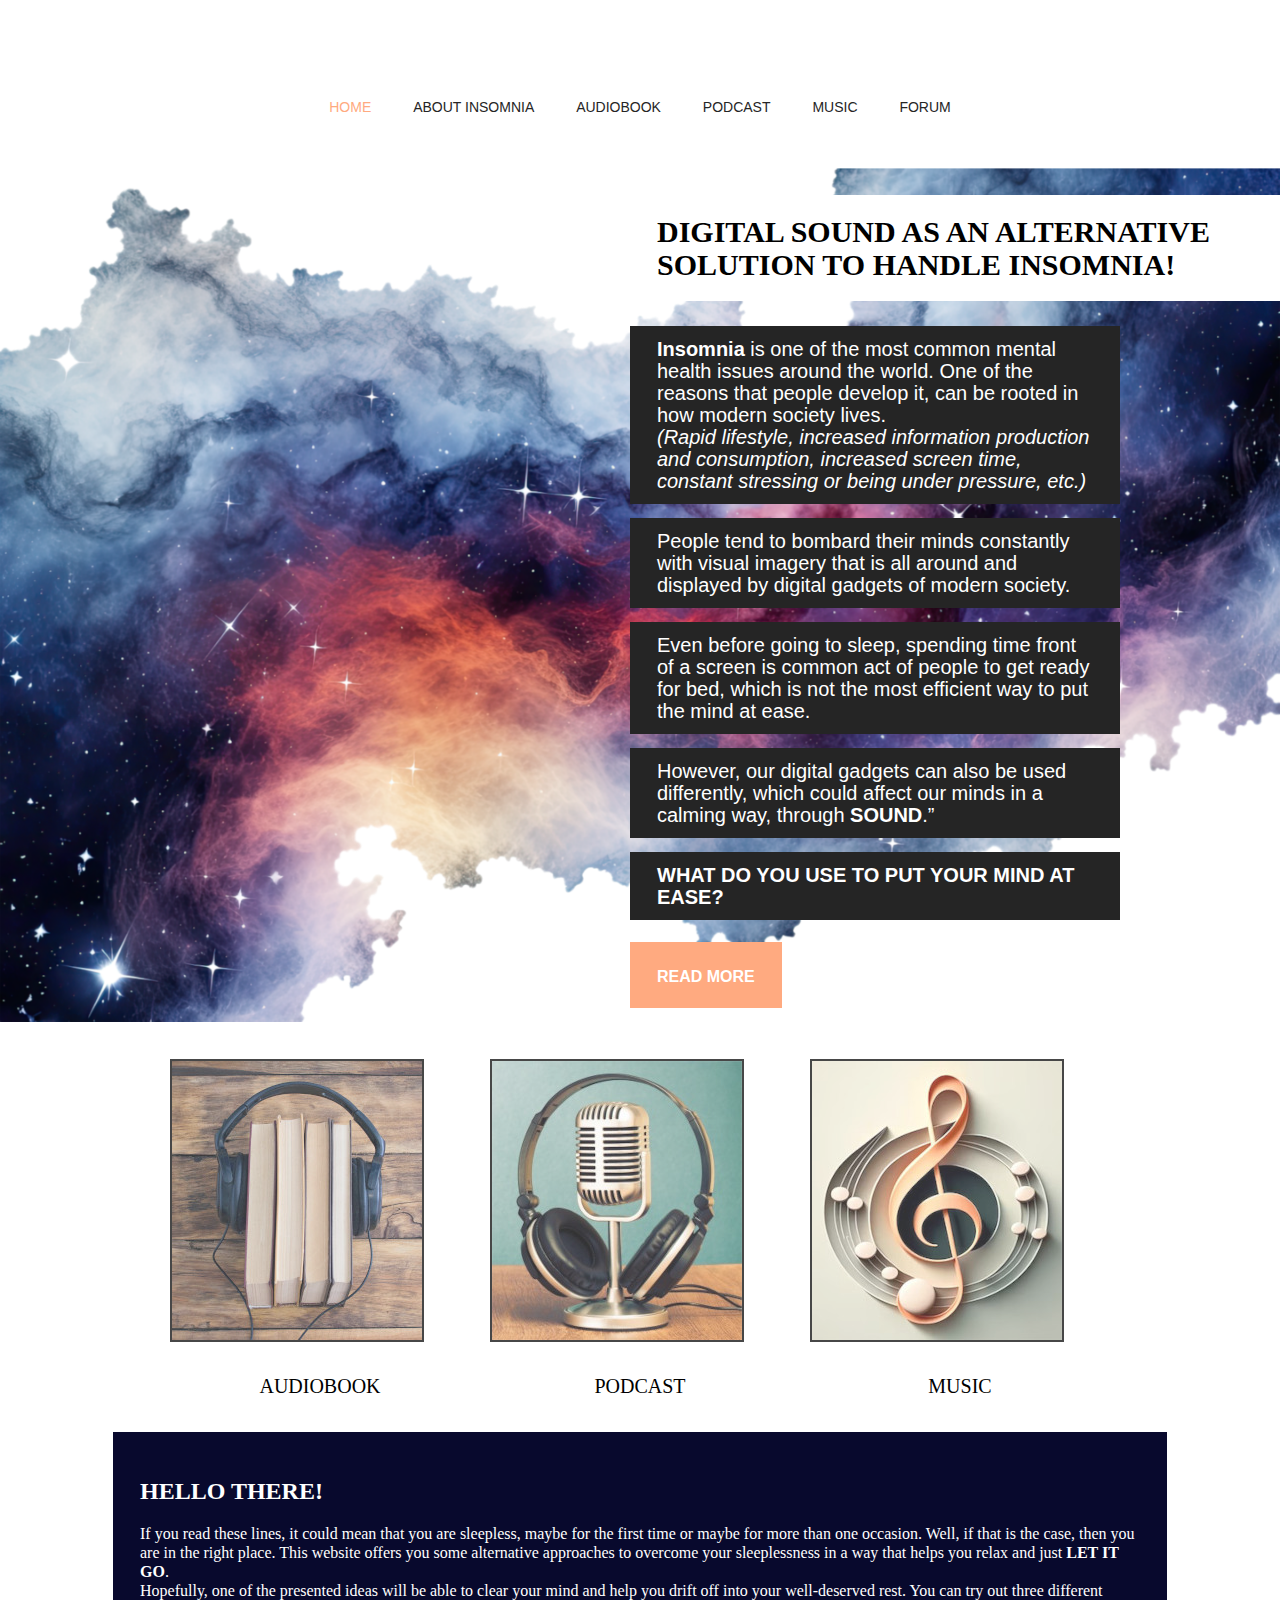
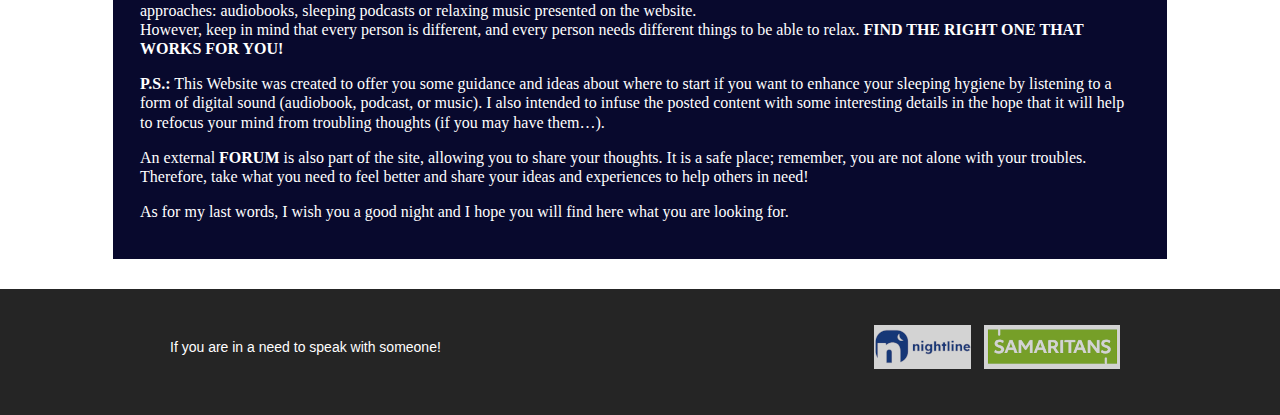
<file: index.html>
<!DOCTYPE html>
<html lang="en">
<head>	
	<meta charset="UTF-8">
	<meta name="viewport" content="width=device-width, initial-scale=1.0">
	<title>The Power of Digital Sound Against Insomnia </title>
	<link rel="icon" type="image/x-icon" href="images/favicon1.png">
	<link rel="stylesheet" type="text/css" href="style1.css">
	<link rel="stylesheet" type="text/css" href="mobile.css" media="screen and (max-width : 568px)">

</head>
<body>
	<div id="header">
		<ul id="navigation">
			<li class="selected">
				<a href="index.html">Home</a>
			</li>
			<li>
				<a href="about.html">About Insomnia</a>
			</li>
			<li>
				<a href="audiobook.html">Audiobook</a>
			</li>
			<li>
				<a href="podcast.html">Podcast</a>
			</li>
			<li>
				<a href="music.html">Music</a>
			</li>
			<li>
				<a href="https://insomnia-madproject.freeforums.net/">Forum</a>
			</li>
		</ul>
	</div>
	<div id="body">
		<div id="featured">
			<img src="images/IMG00_homepage_BG.png" alt="homepage background_starwave">
			<div>
				<h2><b>Digital sound as an alternative <br>solution to handle insomnia!</b></h2>
				<span><b>Insomnia</b> is one of the most common mental health issues around the world. 
				One of the reasons that people develop it, can be rooted in how 
				modern society lives.<br><i>(Rapid lifestyle, increased information production and consumption, 
				increased screen time, constant stressing or being under pressure, etc.)</i> </span>
				<span>People tend to bombard their minds constantly with visual 
				imagery that is all around and displayed by digital gadgets of modern society.</span>
				<span>Even before going to sleep, spending time front of a screen is common act of people to get ready for bed, which is 
				not the most efficient way to put the mind at ease. </span>
				<span>However, our digital gadgets can also be used differently, which could affect 
				our minds in a calming way, through <b>SOUND</b>.”</span>
				<span><b>WHAT DO YOU USE TO PUT YOUR MIND AT EASE?</b></span>
				<a href="about.html" class="more"><b>read more</b></a>
			</div>
		</div>
		<ul>
			<li>
				<a href="audiobook.html">
					<img src="images/IMG01_HPlink_AB.jpg" alt=" Homepage lik to Audiobook page">
					<span>Audiobook</span>
				</a>
			</li>
			<li>
				<a href="podcast.html">
					<img src="images/IMG01_HPlink_POD.jpg" alt=" Homepage link to Podcast page">
					<span>Podcast</span>
				</a>
			</li>
			<li>
				<a href="music.html">
					<img src="images/IMG01_HPlink_MU.jpg" alt=" Homepage link to Music page">
					<span>Music</span>
				</a>
			</li>   
		</ul>
		<div id= "hellothere">
		<h2><b>HELLO THERE!</b></h2>
		<p>If you read these lines, it could mean that you are sleepless, maybe for the first time 
		or maybe for more than one occasion. Well, if that is the case, then you are in the right 
		place. This website offers you some alternative approaches to overcome your sleeplessness 
		in a way that helps you relax and just <b>LET IT GO</b>.<br>Hopefully, one of the presented ideas 
		will be able to clear your mind and help you drift off into your well-deserved rest. 
		You can try out three different approaches: audiobooks, sleeping podcasts or relaxing music 
		presented on the website.<br>However, keep in mind that every person is different, and every 
		person needs different things to be able to relax. <b>FIND THE RIGHT ONE THAT WORKS FOR YOU!</b>
		<p><b>P.S.:</b> This Website was created to offer you some guidance and ideas about where to start if you 
		want to enhance your sleeping hygiene by listening to a form of digital sound (audiobook, podcast, or music).
		I also intended to infuse the posted content with some interesting details in the hope that it will help to 
		refocus your mind from troubling thoughts (if you may have them…).</p>
		<p>An external <b>FORUM</b> is also part of the site, allowing you to share your thoughts. It is a safe place;
		remember, you are not alone with your troubles. Therefore, take what you need to feel better and share your 
		ideas and experiences to help others in need!</p>
		
		<p>As for my last words, I wish you a good night and I hope you will find here what you 
		are looking for.</p>
		</div>
	</div>
	<div id="footer">
		<div>
			<p>If you are in a need to speak with someone!</p>
			<ul>
				<li>
					<a href="https://nightline.ac.uk/listening-services/" id="nightline">
					<img src="images/IMG04_Footerlink_NL.png" alt="Footer link Nightline">
					</a>
				</li>
				<li>
					<a href="https://www.samaritans.org/?nation=scotland" id="samaritans">
					<img src="images/IMG04_Footerlink_SAM.png" alt="Footer link Samaritans"></a>
				</li>
			</ul>
		</div>
	</div>
	<script type="text/javascript" src="mobile.js"></script>
</body>
</html>
</file>
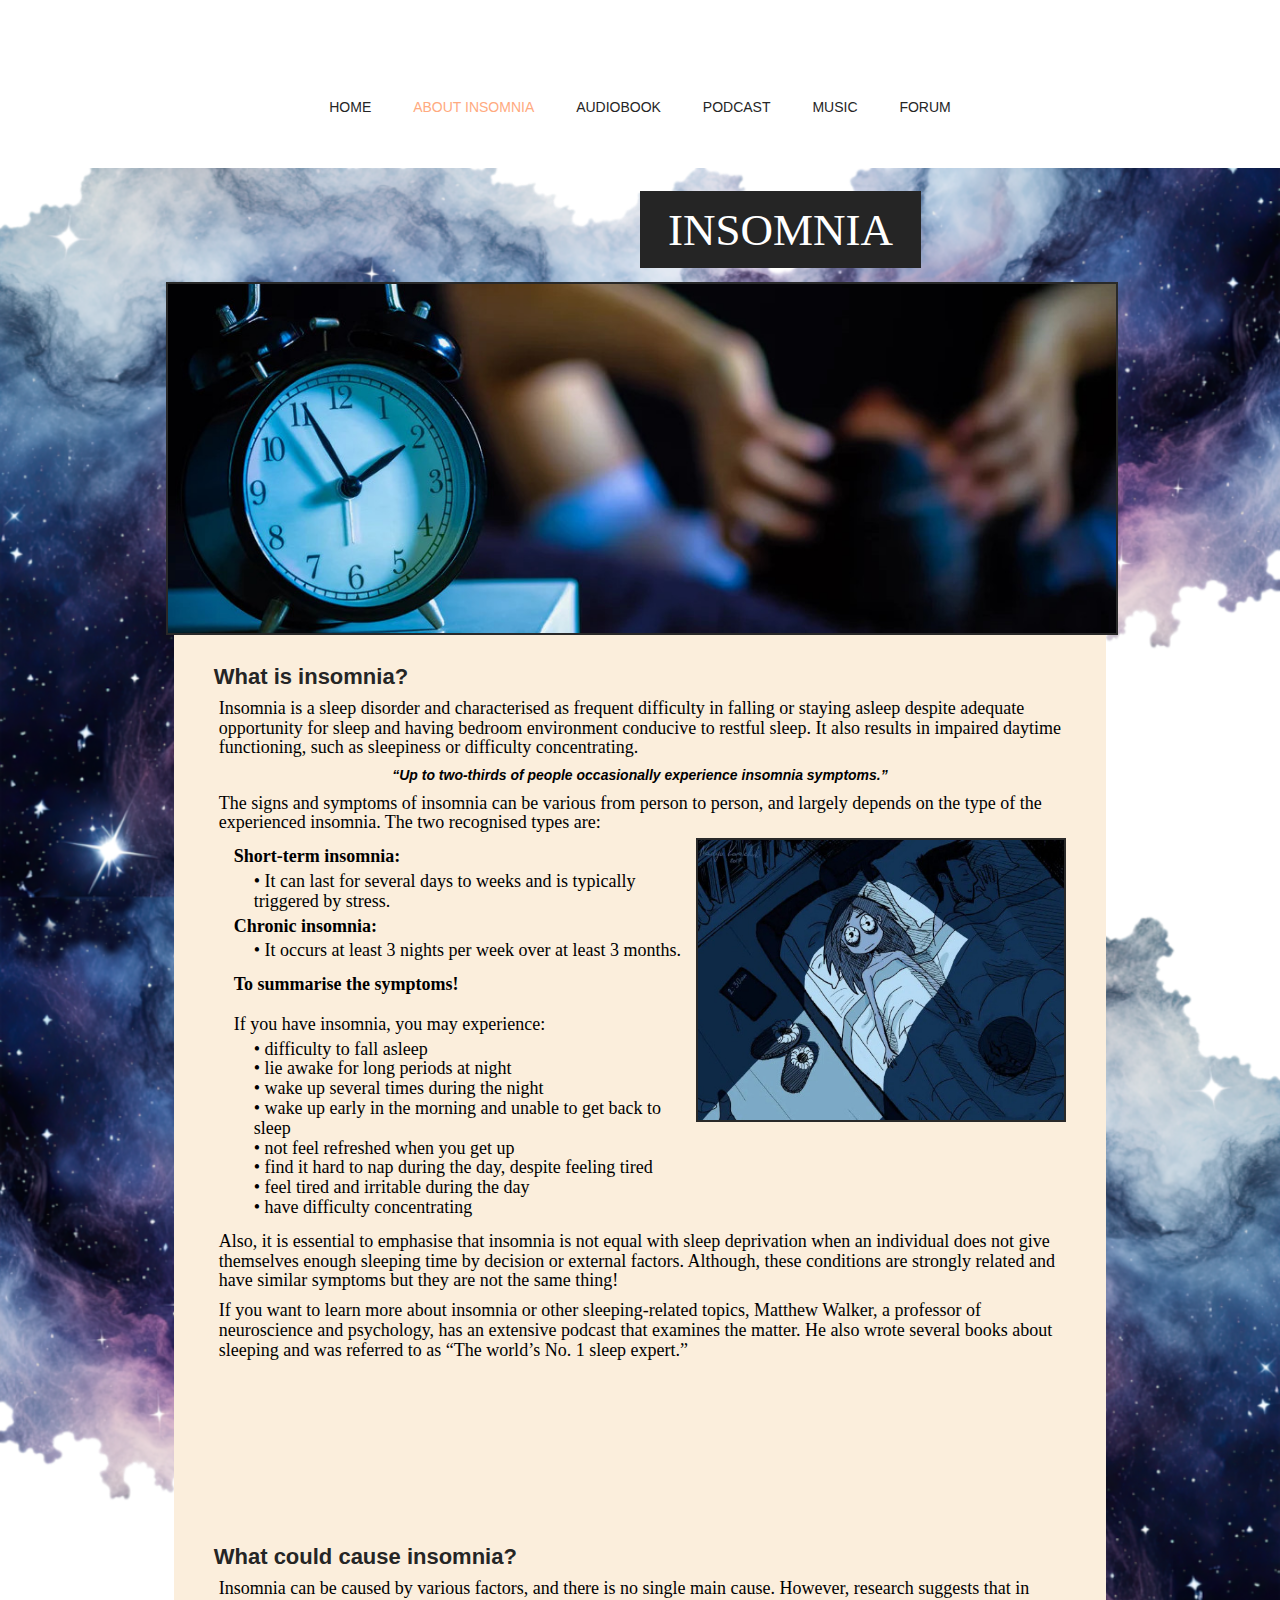
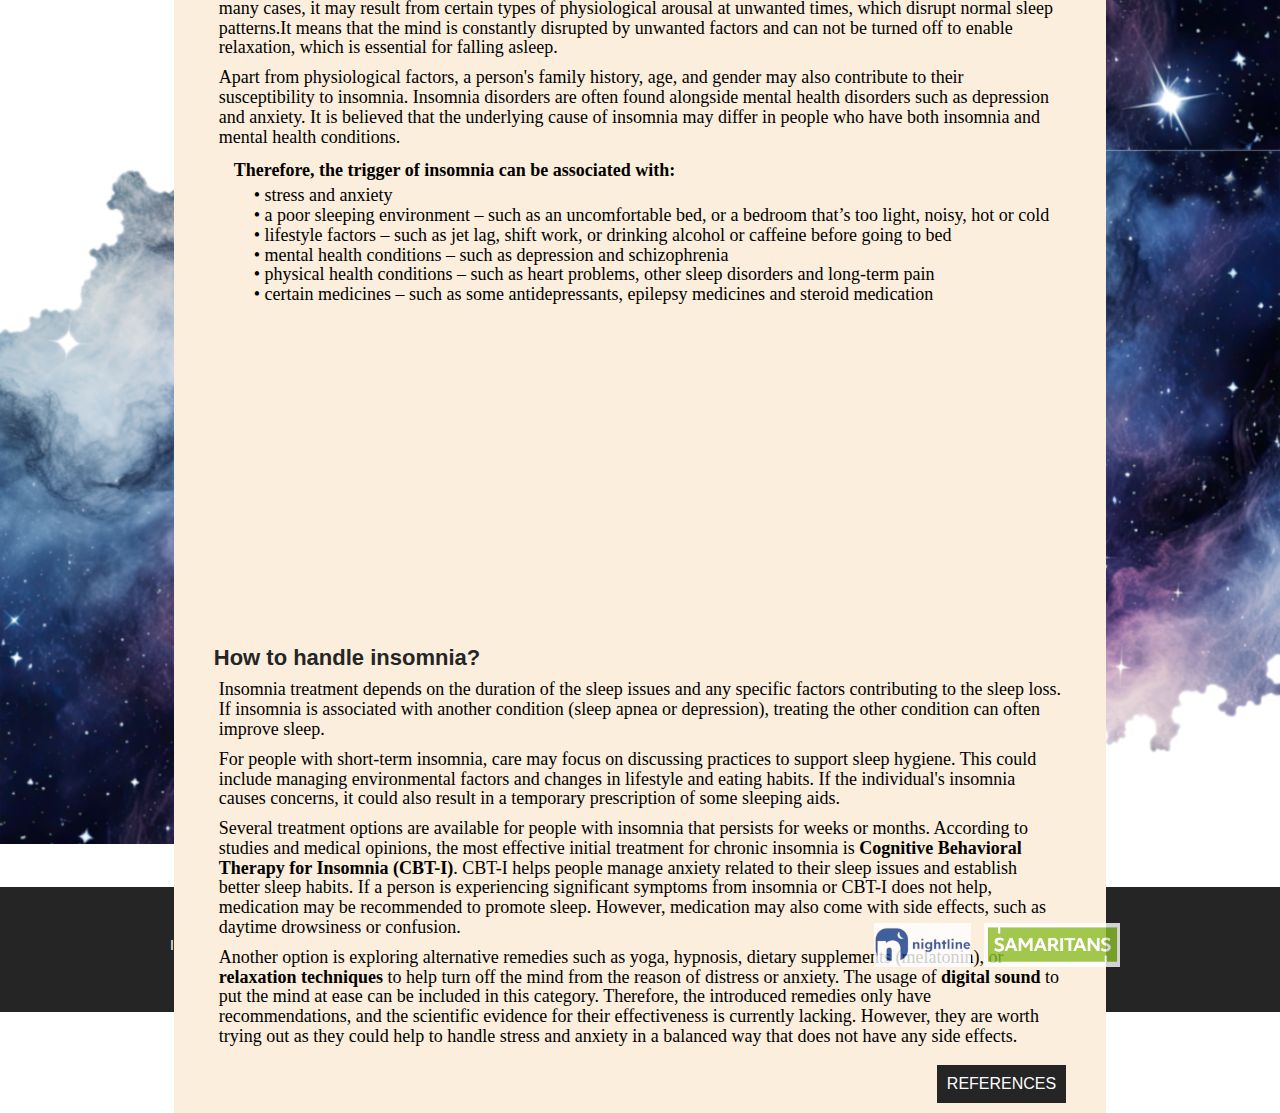
<file: about.html>
<!DOCTYPE html>
<html lang="en">
<head>
	<meta charset="UTF-8">
	<meta name="viewport" content="width=device-width, initial-scale=1.0">
	<title>About Insomnia</title>
	<link rel="icon" type="image/x-icon" href="images/favicon1.png">
	<link rel="stylesheet" type="text/css" href="style1.css">
	<link rel="stylesheet" type="text/css" href="mobile.css" media="screen and (max-width : 568px)">

</head>
<body>
	<div id="header">
		<ul id="navigation">
			<li>
				<a href="index.html">Home</a>
			</li>
			<li class="selected">
				<a href="about.html">About Insomnia</a>
			</li>
			<li>
				<a href="audiobook.html">Audiobook</a>
			</li>
			<li>
				<a href="podcast.html">Podcast</a>
			</li>
			<li>
				<a href="music.html">Music</a>
			</li>
			<li>
				<a href="https://insomnia-madproject.freeforums.net/">Forum</a>
			</li>
		</ul>
	</div>
	<div id="body">
	<div id="featured1">
	<img src="images/IMG00_inpages_BG.png" alt=" Inpages background starwave">
		<h1><span>INSOMNIA</span></h1>
		<div>
			<img src="images/IMG02_INPbanner_AbI.jpg" alt=" Insomnia banner clock">
			<div class="article">
				<h3>What is insomnia?</h3>
				<p>
				Insomnia is a sleep disorder and characterised as frequent difficulty in falling or staying asleep despite adequate opportunity for 
				sleep and having bedroom environment conducive to restful sleep. It also results in impaired daytime functioning, such as sleepiness 
				or difficulty concentrating.
				</p>
				<p><center><i><b>“Up to two-thirds of people occasionally experience insomnia symptoms.”</b></i></center></p>
				<p>The signs and symptoms of insomnia can be various from person to person, and largely depends on the type of the experienced 
				insomnia. The two recognised types are:</p>
				<img src="images/IMG03_INPpicture_AbI.jpg" alt="Insomnia design picture, can not sleep">
				<dl>
				<dt><b>Short-term insomnia:</b>
				<dd>•	It can last for several days to weeks and is typically triggered by stress.
				</dt>
				<dt><b>Chronic insomnia:</b>
				<dd>•	It occurs at least 3 nights per week over at least 3 months.
				</dt>
				</dl>
				<dl>
				<dt><b>To summarise the symptoms!</b>
				<br><br>If you have insomnia, you may experience:
				<dd>•	difficulty to fall asleep
				<dd>•	lie awake for long periods at night
				<dd>•	wake up several times during the night
				<dd>•	wake up early in the morning and unable to get back to sleep
				<dd>•	not feel refreshed when you get up
				<dd>•	find it hard to nap during the day, despite feeling tired
				<dd>•	feel tired and irritable during the day
				<dd>•	have difficulty concentrating
				</dt>
				</dl>
				<p>Also, it is essential to emphasise that insomnia is not equal with sleep deprivation when an individual does not give themselves 
				enough sleeping time by decision or external factors. Although, these conditions are strongly related and have similar symptoms but 
				they are not the same thing!
				</p>
				<p>If you want to learn more about insomnia or other sleeping-related topics, Matthew Walker, 
				a professor of neuroscience and psychology, has an extensive podcast that examines the matter. 
				He also wrote several books about sleeping and was referred to as “The world’s No. 1 sleep expert.”</p>
				<iframe style="border-radius:12px" src="https://open.spotify.com/embed/episode/2zVmq8gtwiLhVG2o70bECA?utm_source=generator" width="100%" height="152" frameBorder="0" allowfullscreen="" allow="autoplay; clipboard-write; encrypted-media; fullscreen; picture-in-picture" loading="lazy"></iframe>
				<h3><br>What could cause insomnia?</h3>
				<p>
				Insomnia can be caused by various factors, and there is no single main cause. 
				However, research suggests that in many cases, it may result from certain types 
				of physiological arousal at unwanted times, which disrupt normal sleep patterns.It means that the 
				mind is constantly disrupted by unwanted factors and can not be turned off to enable relaxation, 
				which is essential for falling asleep.
				</p>
				<p>
				Apart from physiological factors, a person's family history, age, and gender may also contribute to 
				their susceptibility to insomnia. Insomnia disorders are often found alongside mental health 
				disorders such as depression and anxiety. It is believed that the underlying cause of insomnia may 
				differ in people who have both insomnia and mental health conditions.
				</p>
				<dl>
				<dt><b>Therefore, the trigger of insomnia can be associated with:</b>
				<dd>•	stress and anxiety
				<dd>•	a poor sleeping environment – such as an uncomfortable bed, or a bedroom that’s too light, noisy, hot or cold
				<dd>•	lifestyle factors – such as jet lag, shift work, or drinking alcohol or caffeine before going to bed
				<dd>•	mental health conditions – such as depression and schizophrenia
				<dd>•	physical health conditions – such as heart problems, other sleep disorders and long-term pain
				<dd>•	certain medicines – such as some antidepressants, epilepsy medicines and steroid medication
				</dt>
				</dl>
				<center><iframe width="580" height="300" src="https://www.youtube.com/embed/j5Sl8LyI7k8?list=PLJicmE8fK0Ej8oAKXtNTX96-c1iW_hvDU" title="What causes insomnia? - Dan Kwartler" frameborder="0" allow="accelerometer; autoplay; clipboard-write; encrypted-media; gyroscope; picture-in-picture; web-share" referrerpolicy="strict-origin-when-cross-origin" allowfullscreen></iframe></center>
				<h3><br>How to handle insomnia?</h3>
				<p>Insomnia treatment depends on the duration of the sleep issues and any specific factors 
				contributing to the sleep loss. If insomnia is associated with another condition (sleep apnea or 
				depression), treating the other condition can often improve sleep.</p>
				<p>For people with short-term insomnia, care may focus on discussing practices to support sleep 
				hygiene. This could include managing environmental factors and changes in lifestyle and eating 
				habits. If the individual's insomnia causes concerns, it could also result in a temporary 
				prescription of some sleeping aids.</p>
				<p>Several treatment options are available for people with insomnia that persists for weeks or months.
				According to studies and medical opinions, the most effective initial treatment for chronic insomnia 
				is <b>Cognitive Behavioral Therapy for Insomnia (CBT-I)</b>. CBT-I helps people manage anxiety related to 
				their sleep issues and establish better sleep habits. If a person is experiencing significant 
				symptoms from insomnia or CBT-I does not help, medication may be recommended to promote sleep. 
				However, medication may also come with side effects, such as daytime drowsiness or confusion.</p>
				<p>Another option is exploring alternative remedies such as yoga, hypnosis, dietary supplements 
				(melatonin), or <b>relaxation techniques</b> to help turn off the mind from the reason of distress or 
				anxiety. The usage of <b>digital sound</b> to put the mind at ease can be included in this category. 
				Therefore, the introduced remedies only have recommendations, and the scientific evidence for 
				their effectiveness is currently lacking. However, they are worth trying out as they could help 
				to handle stress and anxiety in a balanced way that does not have any side effects.</p>
		
				<h4><a href="references.html">References</a></h4>
				
			</div>
		</div>
	</div>
	</div>
	<div id="footer">
		<div>
			<p>If you are in a need to speak with someone!</p>
			<ul>
				<li>
					<a href="https://nightline.ac.uk/listening-services/" id="nightline">
					<img src="images/IMG04_Footerlink_NL.png" alt="Footer link Nightline">
					</a>
				</li>
				<li>
					<a href="https://www.samaritans.org/?nation=scotland" id="samaritans">
					<img src="images/IMG04_Footerlink_SAM.png" alt="Footer link Samaritans">
					</a>
				</li>
			</ul>
		</div>
	</div>
	<script type="text/javascript" src="mobile.js"></script>
</body>
</html>
</file>
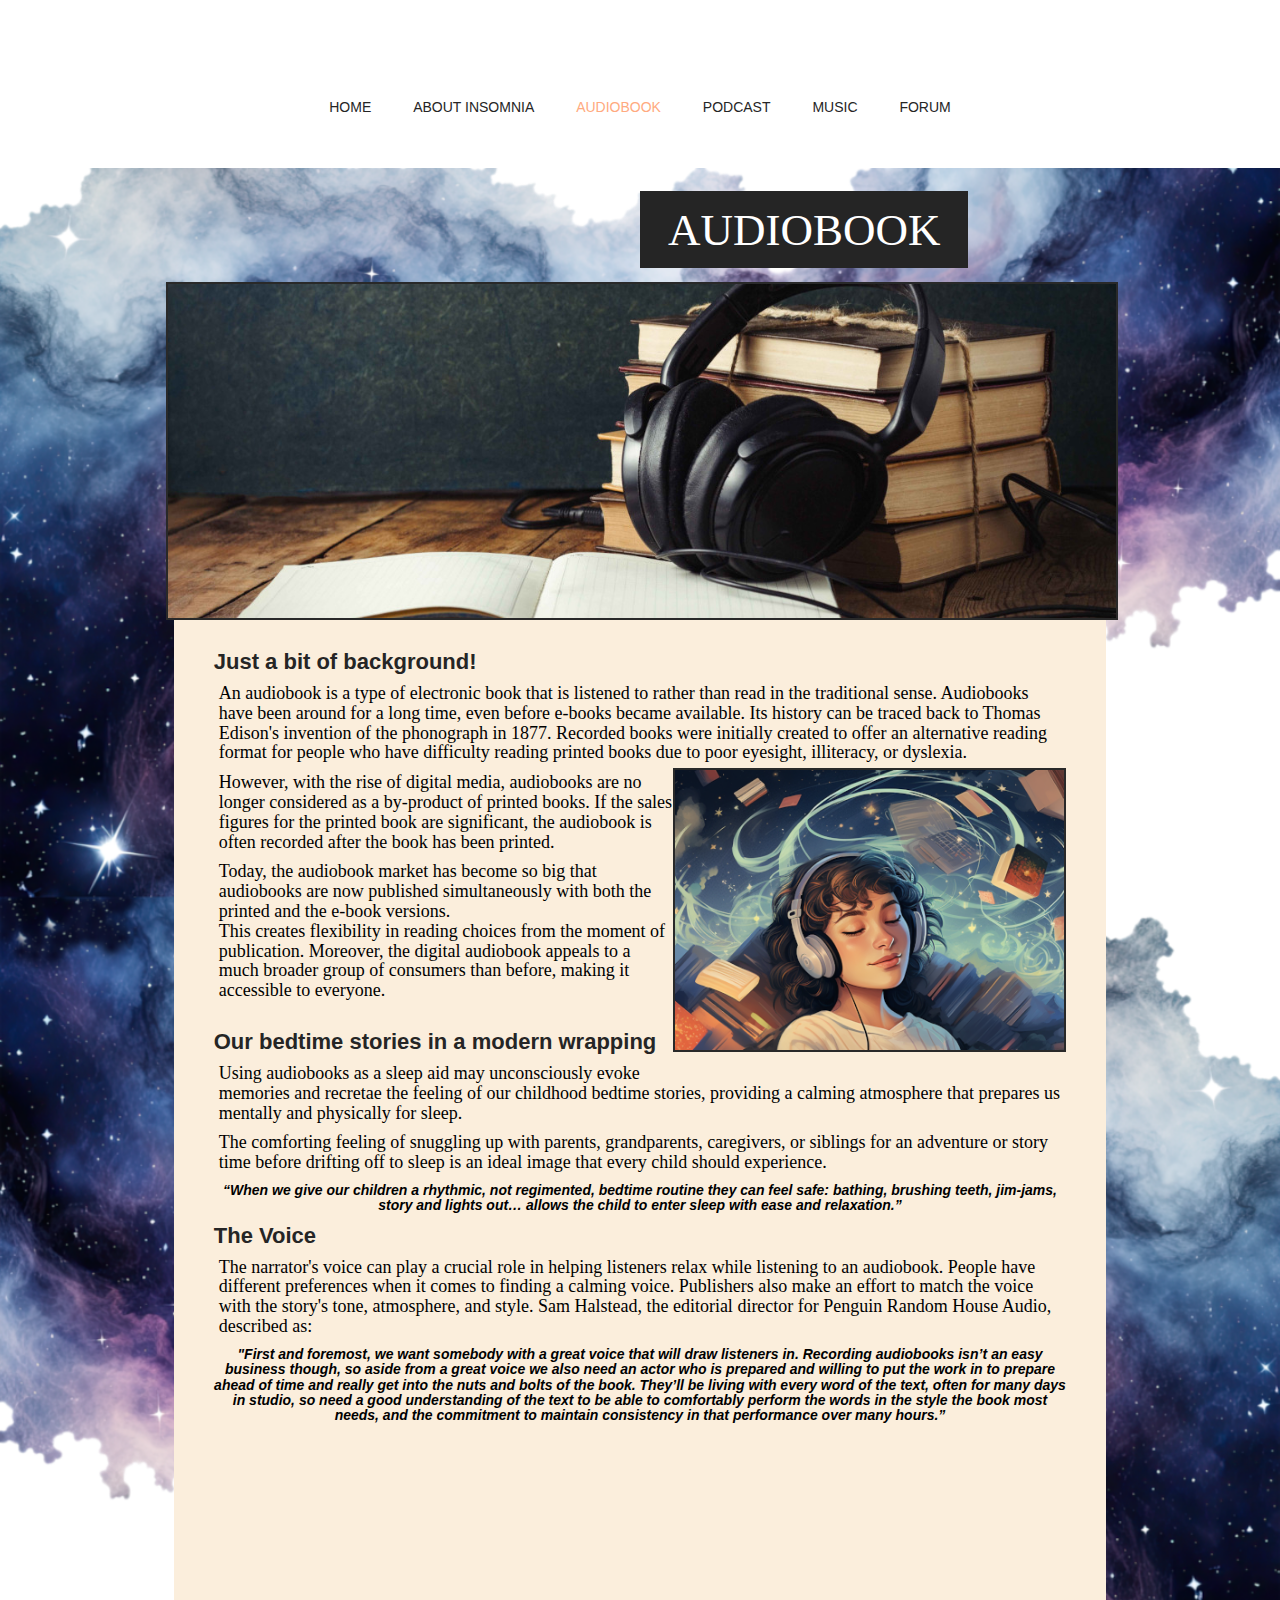
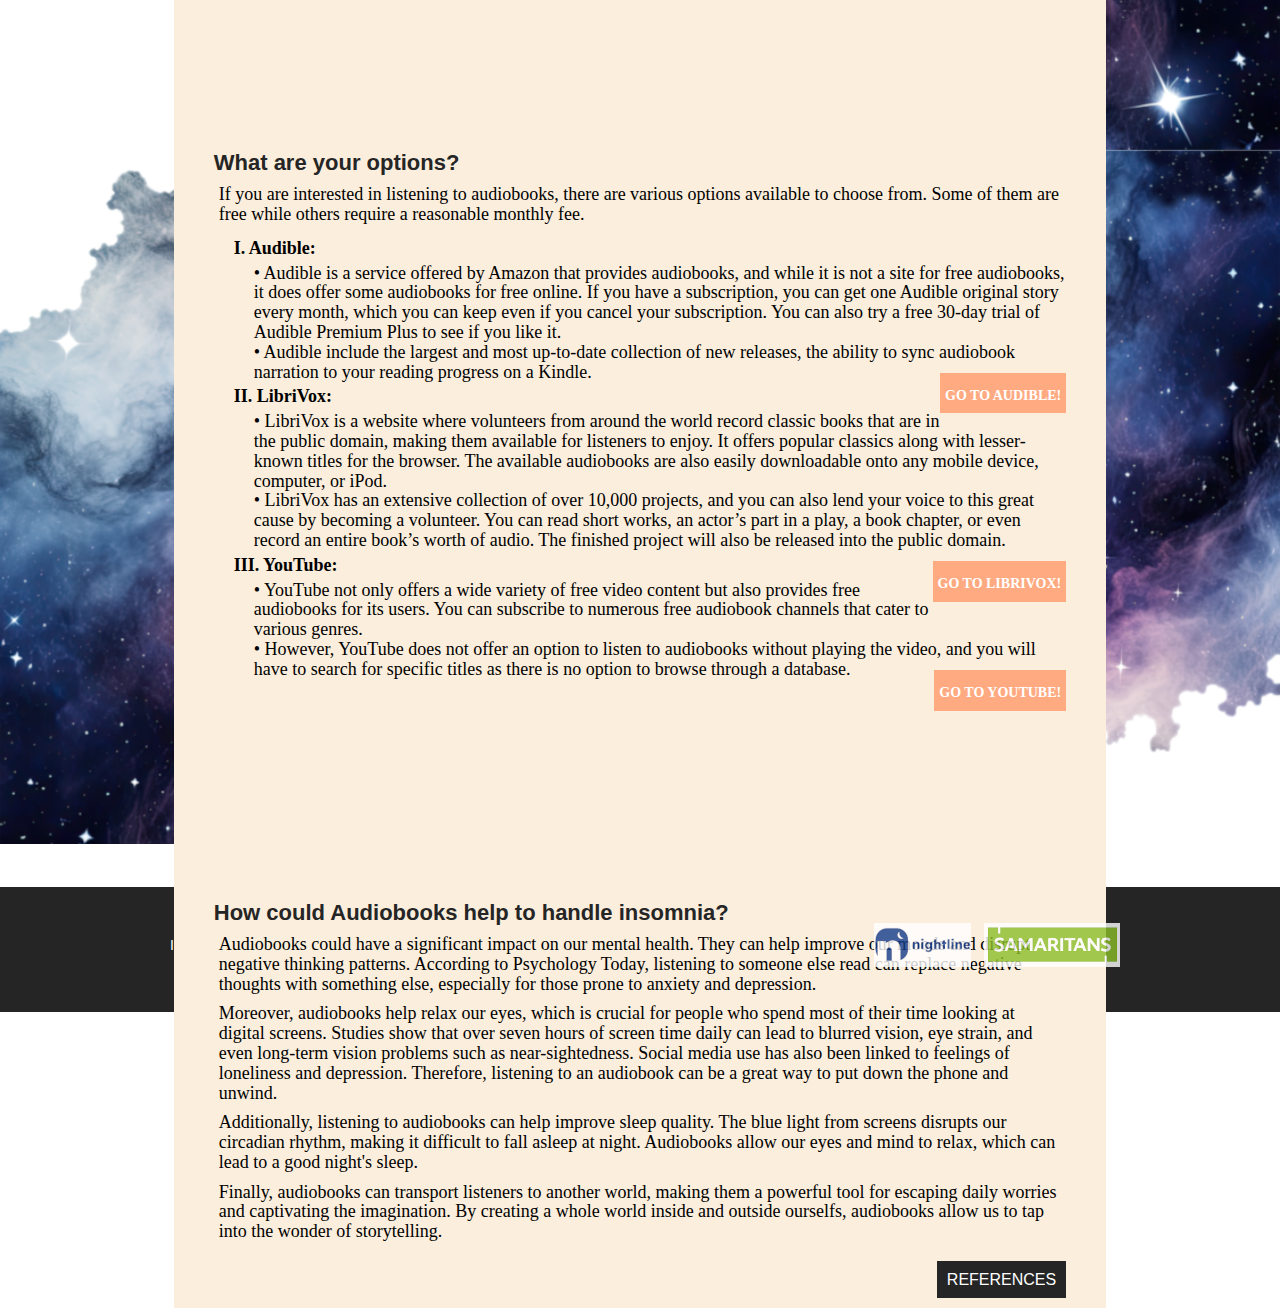
<file: audiobook.html>
<!DOCTYPE html>
<html lang="en">
<head>
	<meta charset="UTF-8">
	<meta name="viewport" content="width=device-width, initial-scale=1.0">
	<title>Audiobook</title>
	<link rel="icon" type="image/x-icon" href="images/favicon1.png">
	<link rel="stylesheet" type="text/css" href="style1.css">
	<link rel="stylesheet" type="text/css" href="mobile.css" media="screen and (max-width : 568px)">
</head>
<body>
	<div id="header">
		<ul id="navigation">
			<li>
				<a href="index.html">Home</a>
			</li>
			<li>
				<a href="about.html">About Insomnia</a>
			</li>
			<li class="selected">
				<a href="audiobook.html">Audiobook</a>
			</li>
			<li>
				<a href="podcast.html">Podcast</a>
			</li>
			<li>
				<a href="music.html">Music</a>
			</li>
			<li>
				<a href="https://insomnia-madproject.freeforums.net/">Forum</a>
			</li>
		</ul>
	</div>
	<div id="body">
	<div id="featured1">
	<img src="images/IMG00_inpages_BG.png" alt="Inpages background starwave">
		<h1><span>AUDIOBOOK</span></h1>
		<div>
			<img src="images/IMG02_INPbanner_AB.jpg" alt="Audiobook banner headphone with books">
			<div class="article">
				<h3>Just a bit of background!</h3>
				<p>An audiobook is a type of electronic book that is listened to rather than read in the traditional
				sense. Audiobooks have been around for a long time, even before e-books became available. 
				Its history can be traced back to Thomas Edison's invention of the phonograph in 1877. 
				Recorded books were initially created to offer an alternative reading format for people who have 
				difficulty reading printed books due to poor eyesight, illiteracy, or dyslexia.</p>
				<img src="images/IMG03_INPpicture_AB.png" alt="Insomnia design picture drifting off">
				<p>However, with the rise of digital media, audiobooks are no longer considered as a by-product of 
				printed books. If the sales figures for the printed book are significant, the audiobook is often 
				recorded after the book has been printed.</p>
				
				<p>Today, the audiobook market has become so big that audiobooks are now published simultaneously 
				with both the printed and the e-book versions.<br> This creates flexibility in reading choices 
				from the moment of publication. Moreover, the digital audiobook appeals to a much broader group 
				of consumers than before, making it accessible to everyone.</p>
				
				<h3><br>Our bedtime stories in a modern wrapping</h3>
				<p>Using audiobooks as a sleep aid may unconsciously evoke memories and recretae the feeling of our 
				childhood bedtime stories, providing a calming atmosphere that prepares us mentally and physically 
				for sleep. </p>
				<p>The comforting feeling of snuggling up with parents, grandparents, caregivers, or siblings for an 
				adventure or story time before drifting off to sleep is an ideal image that every child should 
				experience.</p>
				<p><center><b><i>“When we give our children a rhythmic, not regimented, bedtime routine they can feel safe:
				bathing, brushing teeth, jim-jams, story and lights out… allows the child to enter sleep 
				with ease and relaxation.”</i></b></center></p>
				<h3>The Voice</h3>
				<p>The narrator's voice can play a crucial role in helping listeners relax while listening to an 
				audiobook. People have different preferences when it comes to finding a calming voice. 
				Publishers also make an effort to match the voice with the story's tone, atmosphere, and style. 
				Sam Halstead, the editorial director for Penguin Random House Audio, described as:</p>
				<p><center><b><i>"First and foremost, we want somebody with a great voice that will draw listeners in. 
				Recording audiobooks isn’t an easy business though, so aside from a great voice we also need an 
				actor who is prepared and willing to put the work in to prepare ahead of time and really get into 
				the nuts and bolts of the book. They’ll be living with every word of the text, often for many days 
				in studio, so need a good understanding of the text to be able to comfortably perform the words in 
				the style the book most needs, and the commitment to maintain consistency in that performance over
				many hours.”</i></b></center></p>
				<center><iframe width="560" height="290" src="https://www.youtube.com/embed/KcrAkPNB8jc" title="How audiobooks are recorded" frameborder="0" allow="accelerometer; autoplay; clipboard-write; encrypted-media; gyroscope; picture-in-picture; web-share" referrerpolicy="strict-origin-when-cross-origin" allowfullscreen></iframe></center>
				<h3><br>What are your options?</h3>
				<p>If you are interested in listening to audiobooks, there are various options available to choose 
				from. Some of them are free while others require a reasonable monthly fee.</p>
				<dl>
				<dt><b>I. Audible:</b>
				<dd>•	Audible is a service offered by Amazon that provides audiobooks, and while it is not a site for 
				free audiobooks, it does offer some audiobooks for free online. If you have a subscription, you can 
				get one Audible original story every month, which you can keep even if you cancel your subscription.
				You can also try a free 30-day trial of Audible Premium Plus to see if you like it. 
				<dd>•	Audible include the largest and most up-to-date collection of new releases, the ability to sync 
				audiobook narration to your reading progress on a Kindle.
				<a href="https://www.audible.co.uk/"><br><b>Go to Audible!</b></a>
				<dt><b>II. LibriVox:</b>
				<dd>•	LibriVox is a website where volunteers from around the world record classic books that are in the
				public domain, making them available for listeners to enjoy. It offers popular classics along with 
				lesser-known titles for the browser. The available audiobooks are also easily downloadable onto any 
				mobile device, computer, or iPod.
				<dd>•	LibriVox has an extensive collection of over 10,000 projects, and you can also lend your voice 
				to this great cause by becoming a volunteer. You can read short works, an actor’s part in a play, 
				a book chapter, or even record an entire book’s worth of audio. The finished project will also be 
				released into the public domain.
				<a href="https://librivox.org/"><br><b>Go to LibriVox!</b></a>
				<dt><b>III. YouTube:</b>
				<dd>•	YouTube not only offers a wide variety of free video content but also provides free 
				audiobooks for its users. You can subscribe to numerous free audiobook channels that cater to 
				various genres.
				<dd>•	However, YouTube does not offer an option to listen to audiobooks without playing the video, 
				and you will have to search for specific titles as there is no option to browse through a database.
			
				<a href="https://www.youtube.com/results?search_query=audiobooks"><float-left><br><b>Go to YouTube!</b></float-left></a>
				</dt>
				</dl>
				<center><iframe width="350" height="180" src="https://www.youtube.com/embed/4vbfE_uwpCE" title="Sherlock Holmes AudioBook Read By Benedict Cumberbatch. Free Audiobook" frameborder="0" allow="accelerometer; autoplay; clipboard-write; encrypted-media; gyroscope; picture-in-picture; web-share" referrerpolicy="strict-origin-when-cross-origin" allowfullscreen></iframe></center>
		
				
				<h3><br>How could Audiobooks help to handle insomnia?</h3>
				<p>Audiobooks could have a significant impact on our mental health. They can help improve our moods 
				and disrupt negative thinking patterns. According to Psychology Today, listening to someone else 
				read can replace negative thoughts with something else, especially for those prone to anxiety and 
				depression. </p>
				<p>Moreover, audiobooks help relax our eyes, which is crucial for people who spend most of their time
				looking at digital screens. Studies show that over seven hours of screen time daily can lead to 
				blurred vision, eye strain, and even long-term vision problems such as near-sightedness. 
				Social media use has also been linked to feelings of loneliness and depression. 
				Therefore, listening to an audiobook can be a great way to put down the phone and unwind.</p>
				<p>Additionally, listening to audiobooks can help improve sleep quality. The blue light from screens 
				disrupts our circadian rhythm, making it difficult to fall asleep at night. Audiobooks allow our 
				eyes and mind to relax, which can lead to a good night's sleep.</p>
				<p>Finally, audiobooks can transport listeners to another world, making them a powerful tool for 
				escaping daily worries and captivating the imagination. By creating a whole world inside and 
				outside ourselfs, audiobooks allow us to tap into the wonder of storytelling.</p>
				<h4><a href="references.html">References</a></h4>
			</div>
		</div>
	</div>
	</div>
	<div id="footer">
		<div>
			<p>If you are in a need to speak with someone!</p>
			<ul>
				<li>
					<a href="https://nightline.ac.uk/listening-services/" id="nightline">
					<img src="images/IMG04_Footerlink_NL.png" alt="Footer link Nightline">
					</a>
				</li>
				<li>
					<a href="https://www.samaritans.org/?nation=scotland" id="samaritans">
					<img src="images/IMG04_Footerlink_SAM.png" alt="Footer link Samaritans">
					</a>
				</li>
			</ul>
		</div>
	</div>
	<script type="text/javascript" src="mobile.js"></script>
</body>
</html>
</file>
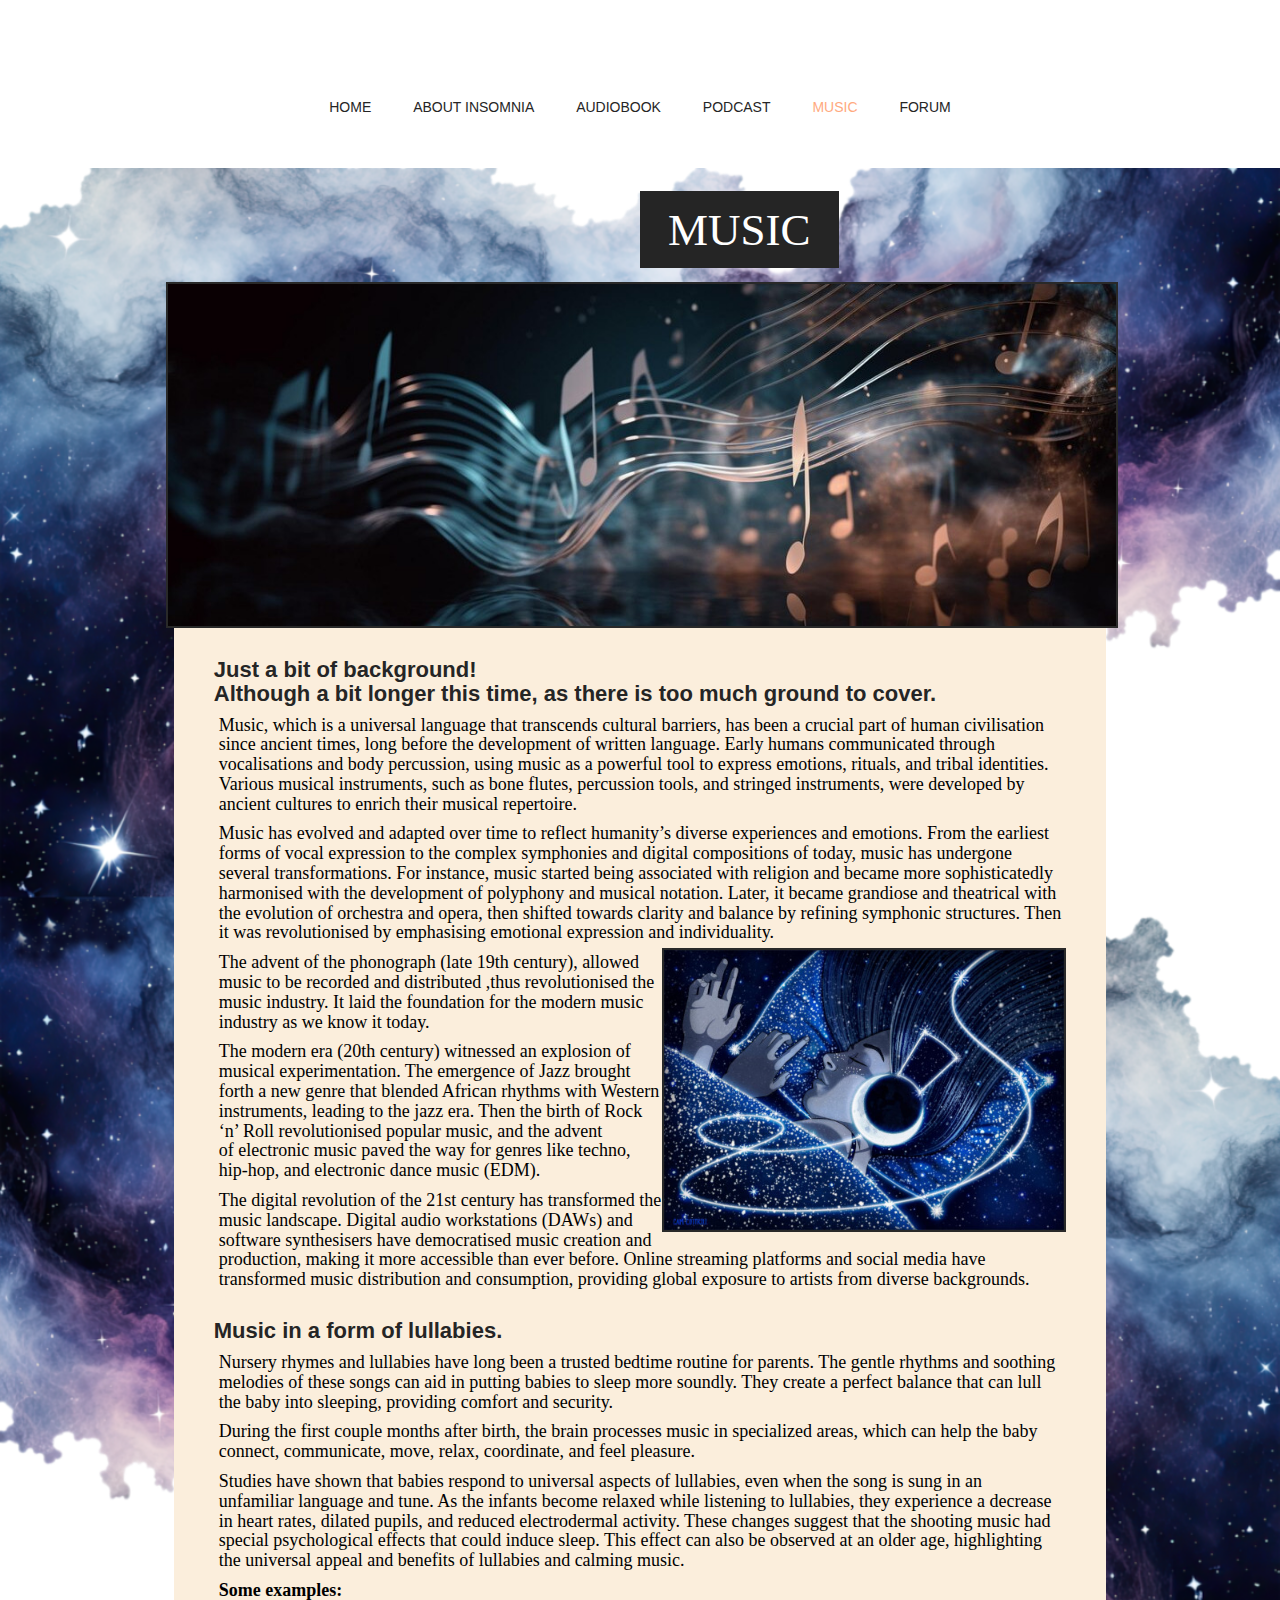
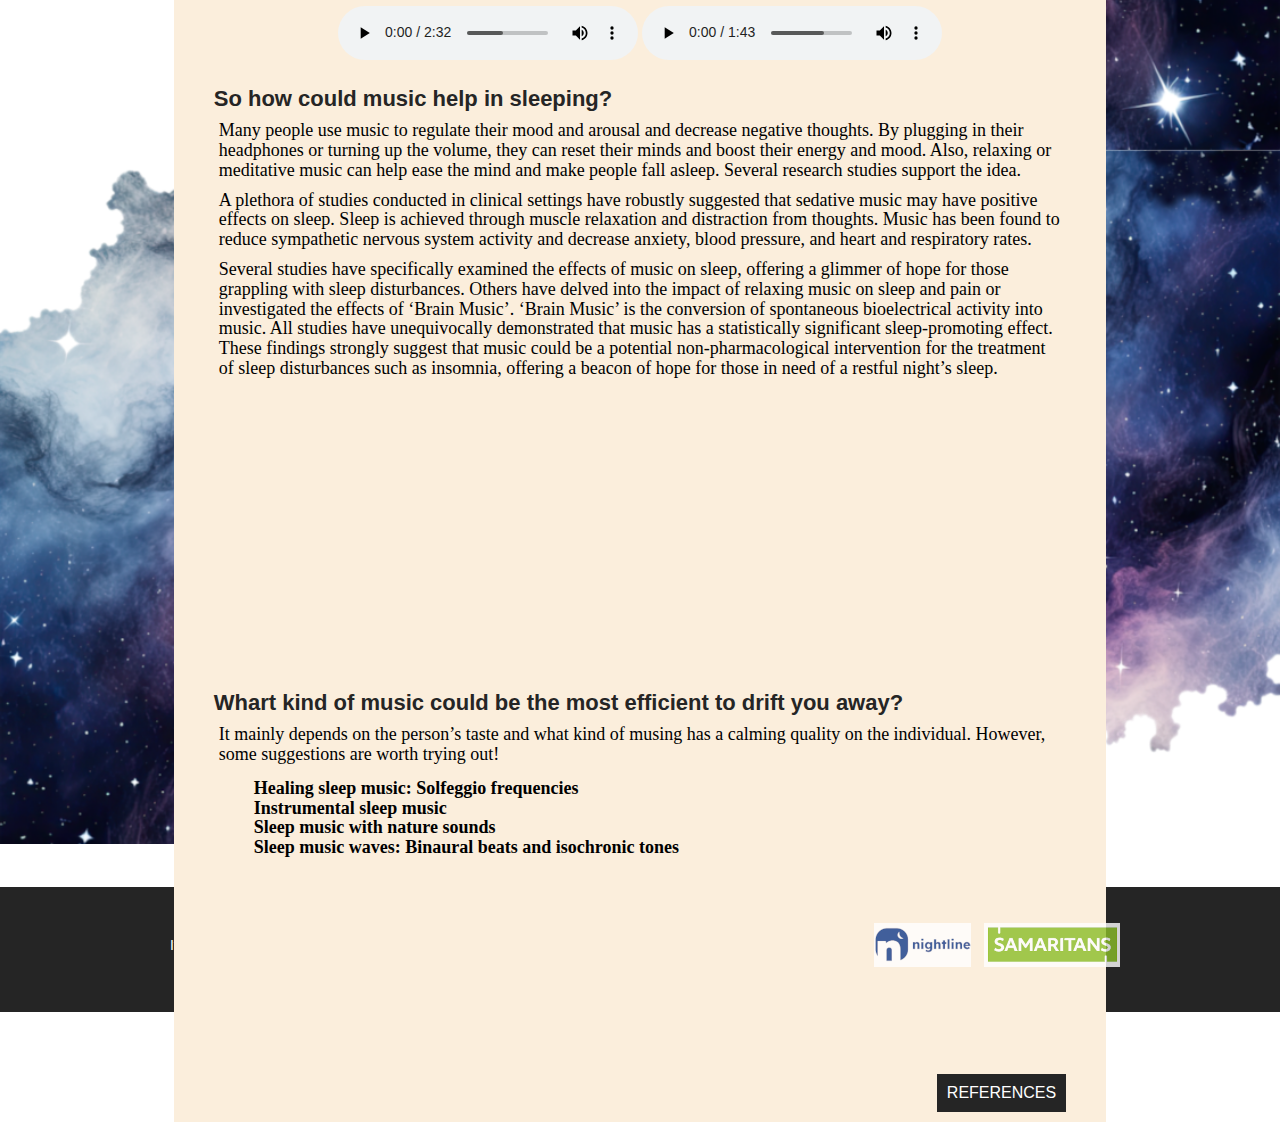
<file: music.html>
<!DOCTYPE html>
<html lang="en">
<head>
	<meta charset="UTF-8">
	<meta name="viewport" content="width=device-width, initial-scale=1.0">
	<title>Music</title>
	<link rel="icon" type="image/x-icon" href="images/favicon1.png">
	<link rel="stylesheet" type="text/css" href="style1.css">
	<link rel="stylesheet" type="text/css" href="mobile.css" media="screen and (max-width : 568px)">
</head>
<body>
	<div id="header">
		<ul id="navigation">
			<li>
				<a href="index.html">Home</a>
			</li>
			<li>
				<a href="about.html">About Insomnia</a>
			</li>
			<li>
				<a href="audiobook.html">Audiobook</a>
			</li>
			<li>
				<a href="podcast.html">Podcast</a>
			</li>
			<li class="selected">
				<a href="music.html">Music</a>
			</li>
			<li>
				<a href="https://insomnia-madproject.freeforums.net/">Forum</a>
			</li>
		</ul>
	</div>
	<div id="body">
	<div id="featured1">
	<img src="images/IMG00_inpages_BG.png" alt="Inpages background starwave">
		<h1><span>MUSIC</span></h1>
		<div>
			<img src="images/IMG02_INPbanner_MU.jpg" alt="Music banner abstract notes">
			<div class="article">
				<h3>Just a bit of background!<br> Although a bit longer this time, as there is too much ground to cover.</h3>
				<p>Music, which is a universal language that transcends cultural barriers, has been a crucial part of
				human civilisation since ancient times, long before the development of written language. Early humans
				communicated through vocalisations and body percussion, using music as a powerful tool to express 
				emotions, rituals, and tribal identities. Various musical instruments, such as bone flutes, 
				percussion tools, and stringed instruments, were developed by ancient cultures to enrich their 
				musical repertoire.</p>
				<p>Music has evolved and adapted over time to reflect humanity’s diverse experiences and emotions. 
				From the earliest forms of vocal expression to the complex symphonies and digital compositions of 
				today, music has undergone several transformations. For instance, music started being associated 
				with religion and became more sophisticatedly harmonised with the development of polyphony and musical
				notation. Later, it became grandiose and theatrical with the evolution of orchestra and opera, then 
				shifted towards clarity and balance by refining symphonic structures. Then it was revolutionised by 
				emphasising emotional expression and individuality.</p>
				<img src="images/IMG03_INPpicture_MU.jpg" alt="Music design picture drifting off stars">
				<p>The advent of the phonograph (late 19th century), allowed music to be recorded and distributed
				,thus revolutionised the music industry. It laid the foundation for the modern 
				music industry as we know it today.</p>
				<p>The modern era (20th century) witnessed an explosion of musical experimentation.
				The emergence of Jazz brought forth a new genre that blended African rhythms with Western instruments, leading to the 
				jazz era. Then the birth of Rock ‘n’ Roll revolutionised popular music, and the advent<br> of electronic 
				music paved the way for genres like techno, hip-hop, and electronic dance music (EDM).</p>
				<p>The digital revolution of the 21st century has transformed the music landscape. Digital audio 
				workstations (DAWs) and software synthesisers have democratised music creation and production, making
				it more accessible than ever before. Online streaming platforms and social media have transformed 
				music distribution and consumption, providing global exposure to artists from diverse backgrounds.</p>
				<h3><br>Music in a form of lullabies.</h3>
				<p>Nursery rhymes and lullabies have long been a trusted bedtime routine for parents. The gentle 
				rhythms and soothing melodies of these songs can aid in putting babies to sleep more soundly. They 
				create a perfect balance that can lull the baby into sleeping, providing comfort and security. </p>
				<p>During the first couple months after birth, the brain processes music in specialized areas, which 
				can help the baby connect, communicate, move, relax, coordinate, and feel pleasure.</p>
				<p>Studies have shown that babies respond to universal aspects of lullabies, even when the song is 
				sung in an unfamiliar language and tune. As the infants become relaxed while listening to lullabies, 
				they experience a decrease in heart rates, dilated pupils, and reduced electrodermal activity. 
				These changes suggest that the shooting music had special psychological effects that could induce sleep. 
				This effect can also be observed at an older age, highlighting the universal appeal and benefits of 
				lullabies and calming music.</p>
				<p><b>Some examples:</b></p>
				
				<audio controls>
				<source src="audio/AD01_lullaby_hush.mp3" type="audio/mpeg">
				</audio>
				<audio controls>
				<source src="audio/AD02_lullaby_hungarian.mp3" type="audio/mpeg">
				</audio>
				
				<h3><br>So how could music help in sleeping?</h3>
				<p>Many people use music to regulate their mood and arousal and decrease negative thoughts. 
				By plugging in their headphones or turning up the volume, they can reset their minds and boost their 
				energy and mood. Also, relaxing or meditative music can help ease the mind and make people fall 
				asleep. Several research studies support the idea.</p>
				<p>A plethora of studies conducted in clinical settings have robustly suggested that sedative music 
				may have positive effects on sleep. Sleep is achieved through muscle relaxation and distraction from 
				thoughts. Music has been found to reduce sympathetic nervous system activity and decrease anxiety, 
				blood pressure, and heart and respiratory rates.</p>
				<p>Several studies have specifically examined the effects of music on sleep, offering a glimmer of 
				hope for those grappling with sleep disturbances. Others have delved into the impact of relaxing 
				music on sleep and pain or investigated the effects of ‘Brain Music’. ‘Brain Music’ is the 
				conversion of spontaneous bioelectrical activity into music. All studies have unequivocally 
				demonstrated that music has a statistically significant sleep-promoting effect. These findings 
				strongly suggest that music could be a potential non-pharmacological intervention for the treatment 
				of sleep disturbances such as insomnia, offering a beacon of hope for those in need of a restful 
				night’s sleep. </p>
				
				<iframe width="560" height="280" src="https://www.youtube.com/embed/hrprpfZSyUg" title="Can Music Improve Your Sleep?" frameborder="0" allow="accelerometer; autoplay; clipboard-write; encrypted-media; gyroscope; picture-in-picture; web-share" referrerpolicy="strict-origin-when-cross-origin" allowfullscreen></iframe>
				<h3><br>Whart kind of music could be the most efficient to drift you away?</h3>
				<p>It mainly depends on the person’s taste and what kind of musing has a calming quality on the individual. 
				However, some suggestions are worth trying out!</p>
				<dl><b>
				<dd>Healing sleep music: Solfeggio frequencies
				<dd>Instrumental sleep music
				<dd>Sleep music with nature sounds
				<dd>Sleep music waves: Binaural beats and isochronic tones
				</b></dl>
				<iframe width="320" height="180" src="https://www.youtube.com/embed/cgYdQUdWb0Y" title="1 hour of Relaxing Music: Dan Gibson’s Solitudes - Spring Awakening (Full Album)" frameborder="0" allow="accelerometer; autoplay; clipboard-write; encrypted-media; gyroscope; picture-in-picture; web-share" referrerpolicy="strict-origin-when-cross-origin" allowfullscreen></iframe>
				<h4><a href="references.html">References</a></h4>
			</div>
		</div>
	</div>
	</div>
	<div id="footer">
		<div>
			<p>If you are in a need to speak with someone!</p>
			<ul>
				<li>
					<a href="https://nightline.ac.uk/listening-services/" id="nightline">
					<img src="images/IMG04_Footerlink_NL.png" alt="Footer link Nightline">
					</a>
				</li>
				<li>
					<a href="https://www.samaritans.org/?nation=scotland" id="samaritans">
					<img src="images/IMG04_Footerlink_SAM.png" alt="Footer link Samaritans">
					</a>
				</li>
			</ul>
		</div>
	</div>
	<script type="text/javascript" src="mobile.js"></script>
</body>
</html>
</file>
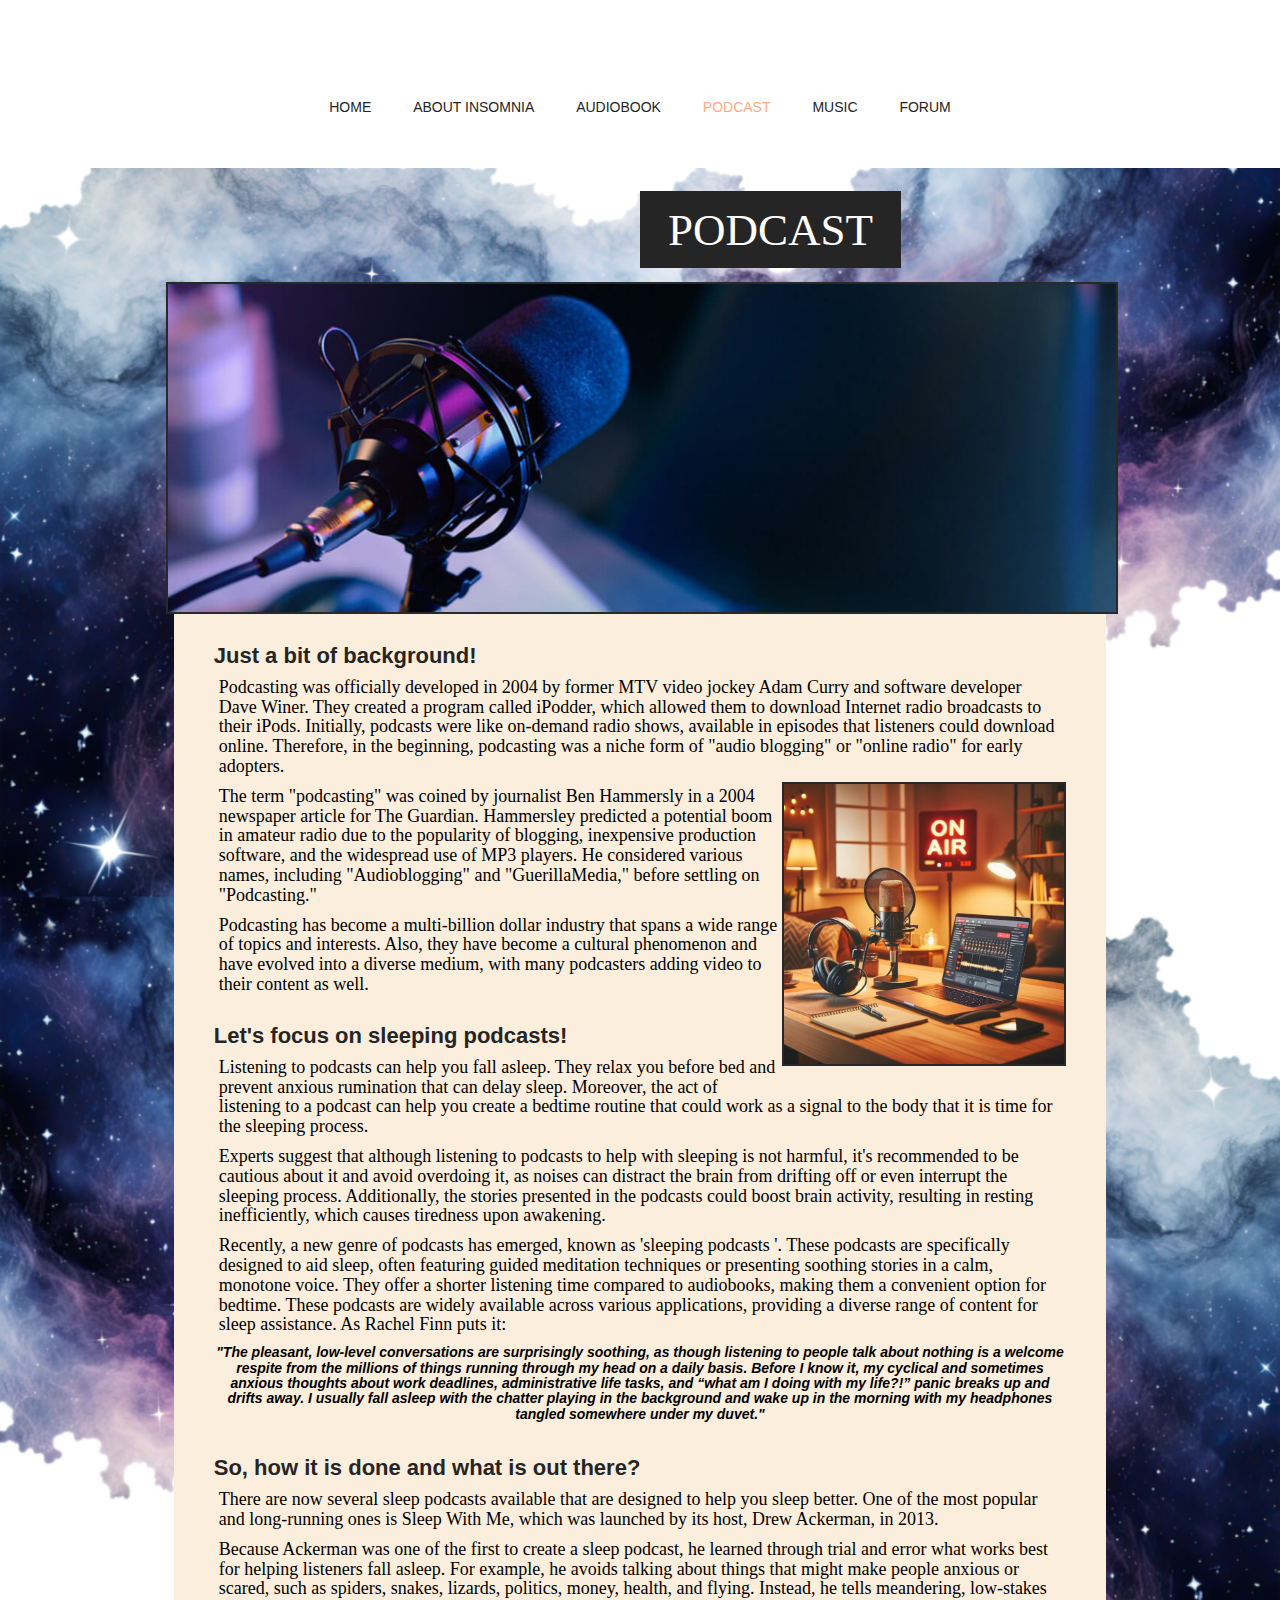
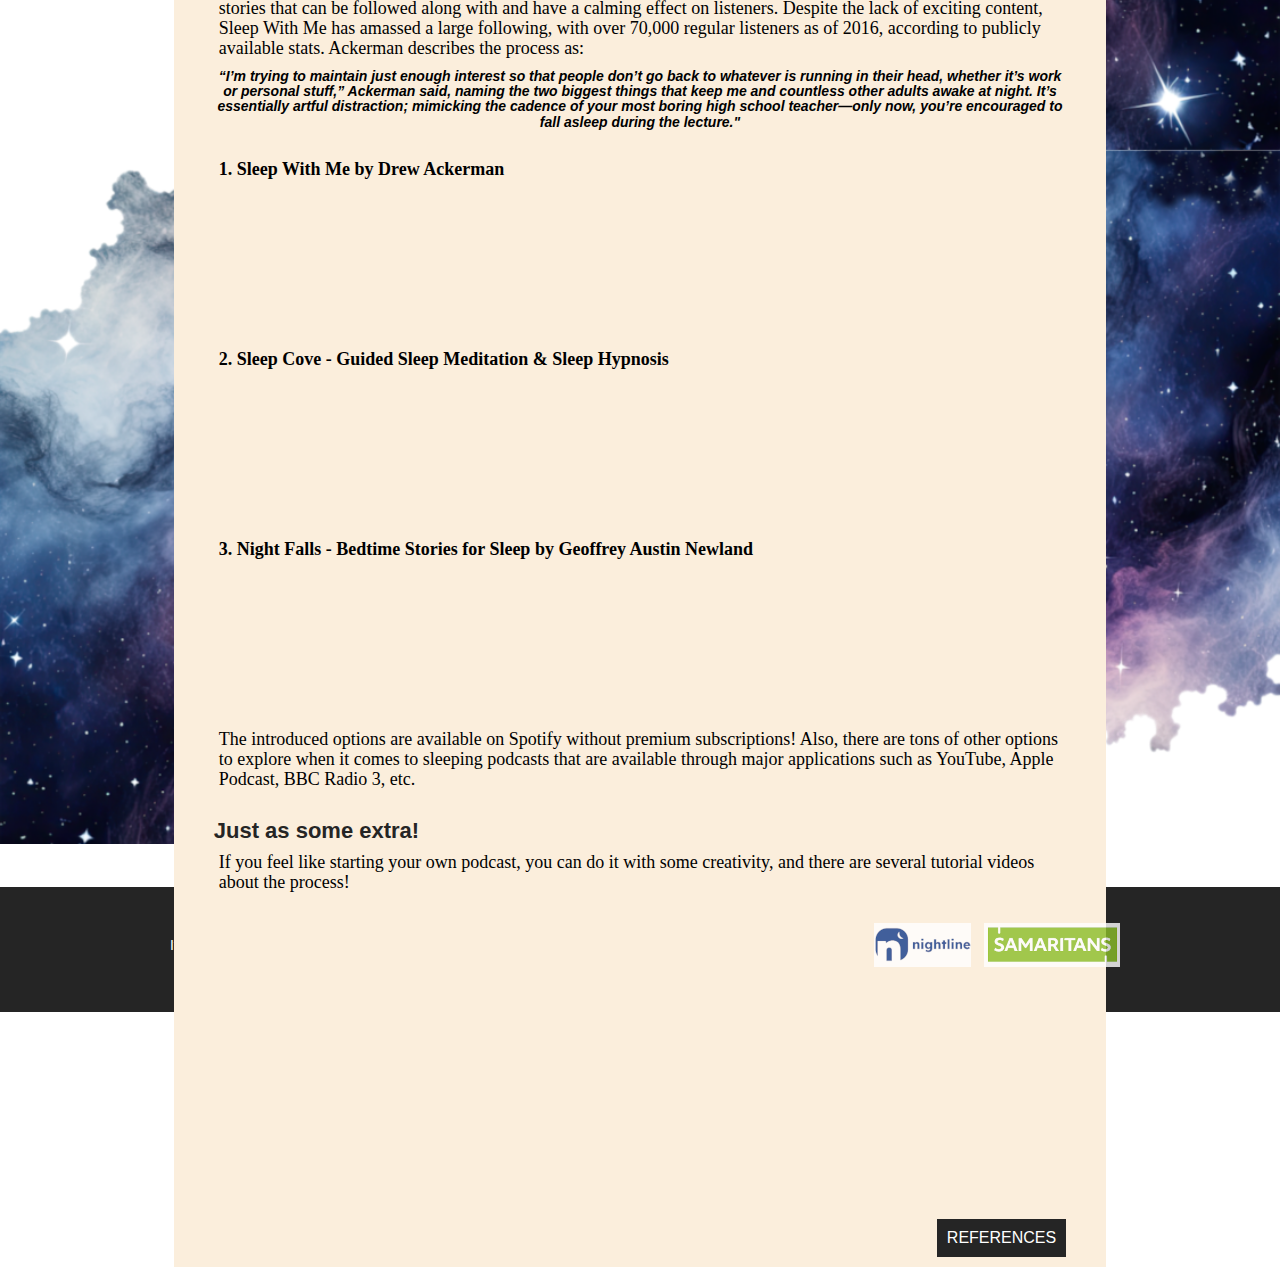
<file: podcast.html>
<!DOCTYPE html>
<html lang="en">
<head>
	<meta charset="UTF-8">
	<meta name="viewport" content="width=device-width, initial-scale=1.0">
	<title>Podcast</title>
	<link rel="icon" type="image/x-icon" href="images/favicon1.png">
	<link rel="stylesheet" type="text/css" href="style1.css">
	<link rel="stylesheet" type="text/css" href="mobile.css" media="screen and (max-width : 568px)">
</head>
<body>
	<div id="header">
		<ul id="navigation">
			<li>
				<a href="index.html">Home</a>
			</li>
			<li>
				<a href="about.html">About Insomnia</a>
			</li>
			<li>
				<a href="audiobook.html">Audiobook</a>
			</li>
			<li class="selected">
				<a href="podcast.html">Podcast</a>
			</li>
			<li>
				<a href="music.html">Music</a>
			</li>
			<li>
				<a href="https://insomnia-madproject.freeforums.net/">Forum</a>
			</li>
		</ul>
	</div>
	<div id="body">
	<div id="featured1">
	<img src="images/IMG00_inpages_BG.png" alt="Inpages background starwave">
		<h1><span>PODCAST</span></h1>
		<div>
			<img src="images/IMG02_INPbanner_POD.jpg" alt="Podcast banner microphone">
			<div class="article">
				<h3>Just a bit of background!</h3>
				<p>Podcasting was officially developed in 2004 by former MTV video jockey Adam Curry and software 
				developer Dave Winer. They created a program called iPodder, which allowed them to download Internet 
				radio broadcasts to their iPods. Initially, podcasts were like on-demand radio shows, available in 
				episodes that listeners could download online. Therefore, in the beginning, podcasting was a niche form of 
				"audio blogging" or "online radio" for early adopters.</p>
				<img src="images/IMG03_INPpicture_POD.jpg" alt="Podcast design picture podcast setup">
				<p>The term "podcasting" was coined by journalist Ben Hammersly in a 2004 newspaper article for The 
				Guardian. Hammersley predicted a potential boom in amateur radio due to the popularity of blogging, 
				inexpensive production software, and the widespread use of MP3 players. He considered various names, 
				including "Audioblogging" and "GuerillaMedia," before settling on "Podcasting." </p>
			
				<p>Podcasting has become a multi-billion dollar industry that spans a wide range of topics and 
				interests. Also, they have become a cultural phenomenon and have evolved into a diverse medium, 
				with many podcasters adding video to their content as well.</p>
				<h3><br>Let's focus on sleeping podcasts!</h3>
				<p>Listening to podcasts can help you fall asleep. They relax you before bed and prevent anxious 
				rumination that can delay sleep. Moreover, the act of listening to a podcast can help you create 
				a bedtime routine that could work as a signal to the body that it is time for the sleeping process.</p>
				<p>Experts suggest that although listening to podcasts to help with sleeping is not harmful, 
				it's recommended to be cautious about it and avoid overdoing it, as noises can distract the brain 
				from drifting off or even interrupt the sleeping process. Additionally, the stories presented in 
				the podcasts could boost brain activity, resulting in resting inefficiently, which causes tiredness 
				upon awakening.</p>
				<p>Recently, a new genre of podcasts has emerged, known as 'sleeping podcasts '. These podcasts are 
				specifically designed to aid sleep, often featuring guided meditation techniques or presenting 
				soothing stories in a calm, monotone voice. They offer a shorter listening time compared to audiobooks, 
				making them a convenient option for bedtime. These podcasts are widely available across various 
				applications, providing a diverse range of content for sleep assistance. As Rachel Finn puts it:</p>
				<p><center><b><i>"The pleasant, low-level conversations are surprisingly soothing, as though listening to people 
				talk about nothing is a welcome respite from the millions of things running through my head on a 
				daily basis. Before I know it, my cyclical and sometimes anxious thoughts about work deadlines, 
				administrative life tasks, and “what am I doing with my life?!” panic breaks up and drifts away. 
				I usually fall asleep with the chatter playing in the background and wake up in the morning with 
				my headphones tangled somewhere under my duvet." </i></b></center></p>
				<h3><br> So, how it is done and what is out there?</h3>
				<p>There are now several sleep podcasts available that are designed to help you sleep better. 
				One of the most popular and long-running ones is Sleep With Me, which was launched by its host, 
				Drew Ackerman, in 2013.</p>
				<p>Because Ackerman was one of the first to create a sleep podcast, he learned through trial and 
				error what works best for helping listeners fall asleep. For example, he avoids talking about things 
				that might make people anxious or scared, such as spiders, snakes, lizards, politics, money, health, 
				and flying. Instead, he tells meandering, low-stakes stories that can be followed along with and 
				have a calming effect on listeners. Despite the lack of exciting content, Sleep With Me has amassed 
				a large following, with over 70,000 regular listeners as of 2016, according to publicly available 
				stats. Ackerman describes the process as:</p>
				<p><center><b><i>“I’m trying to maintain just enough interest so that people don’t go back to 
				whatever is running in their head, whether it’s work or personal stuff,” Ackerman said, naming the 
				two biggest things that keep me and countless other adults awake at night. It’s essentially artful 
				distraction; mimicking the cadence of your most boring high school teacher—only now, you’re 
				encouraged to fall asleep during the lecture."</i></b></center></p>
				<p><br><b>1. Sleep With Me by Drew Ackerman</b></p>
				<iframe style="border-radius:12px" src="https://open.spotify.com/embed/show/6RLX4Ns3kRUQiJi7RZl4NA?utm_source=generator" width="100%" height="152" frameBorder="0" allowfullscreen="" allow="autoplay; clipboard-write; encrypted-media; fullscreen; picture-in-picture" loading="lazy"></iframe>
				<p><b>2. Sleep Cove - Guided Sleep Meditation & Sleep Hypnosis</b></p>
				<iframe style="border-radius:12px" src="https://open.spotify.com/embed/show/5mSCDO2x32DwnwDdtYvM6L?utm_source=generator" width="100%" height="152" frameBorder="0" allowfullscreen="" allow="autoplay; clipboard-write; encrypted-media; fullscreen; picture-in-picture" loading="lazy"></iframe>
				<p><b>3. Night Falls - Bedtime Stories for Sleep by Geoffrey Austin Newland</b></p>
				<iframe style="border-radius:12px" src="https://open.spotify.com/embed/episode/3cb4rzpGSysdFNq7ya5G5f?utm_source=generator&theme=0" width="100%" height="152" frameBorder="0" allowfullscreen="" allow="autoplay; clipboard-write; encrypted-media; fullscreen; picture-in-picture" loading="lazy"></iframe>
				<p>The introduced options are available on Spotify without premium subscriptions! Also, there are tons of other options to explore when it comes to sleeping podcasts that are available through major applications such as YouTube, Apple Podcast, 
				BBC Radio 3, etc. </p>
				<h3><br>Just as some extra!</h3>
				<p>If you feel like starting your own podcast, you can do it with some creativity, and there are 
				several tutorial videos about the process!</p>
				<center><iframe width="580" height="300" src="https://www.youtube.com/embed/mwFYiFZO6sI" title="How To Create A Podcast for Beginners in 2024" frameborder="0" allow="accelerometer; autoplay; clipboard-write; encrypted-media; gyroscope; picture-in-picture; web-share" referrerpolicy="strict-origin-when-cross-origin" allowfullscreen></iframe></center>
			<h4><a href="references.html">References</a></h4>
			</div>
		</div>
	</div>
	</div>
	<div id="footer">
		<div>
			<p>If you are in a need to speak with someone!</p>
			<ul>
				<li>
					<a href="https://nightline.ac.uk/listening-services/" id="nightline">
					<img src="images/IMG04_Footerlink_NL.png" alt="Footer link Nightline">
					</a>
				</li>
				<li>
					<a href="https://www.samaritans.org/?nation=scotland" id="samaritans">
					<img src="images/IMG04_Footerlink_SAM.png" alt="Footer link Samaritans">
					</a>
				</li>
			</ul>
		</div>
	</div>
	<script type="text/javascript" src="mobile.js"></script>
</body>
</html>
</file>
<file: style1.css>
/* Digital sound as an alternative solution to handle insomnia! */

body {
	background: #fff;	
	font-family: Arial, Helvetica, sans-serif;
	font-size: 14px;
	font-weight: normal;
	line-height: 1.1;
	margin: 0;
	min-width: 960px;
	padding: 0;
}

/* Navigation - header */

#header {
	margin: 0 auto;
	padding: 44px 0 50px;
	text-align: center;
	width: 960px;
}

#header ul {
	margin: 0;
	padding: 56px 0 0;
}
#header ul li {
	display: inline;
	list-style: none;
	margin: 0;
	padding: 0 19px;
}
#header ul li a {
	color: #252525;
	display: inline-block;
	font-family: "Arial Black", Gadget, sans-serif;
	font-size: 14px;
	font-weight: normal;
	margin: 0;
	padding: 0 0 3px;
	text-decoration: none;
	text-transform: uppercase;
}
#header ul li a:hover, #header ul li.selected a {
	color: #ffaa80;
}

/* Body */

#body {
	margin: 0;
	padding: 0 0 30px;
	text-align: center;
}

/* Body - Title */

#body h1 {
	color: #fff;
	display: inline;
	font-family: "Times New Roman", Times, serif;
	font-size: 35px;
	font-weight: normal;
	margin: 0;
	padding: 0;
	text-transform: uppercase;
}
#body h1 span {
	background: #252525;
	display: inline-block;
	padding: 15px 28px 12px;
}

/* Body - Head Image */

#body > div {
	margin: 0 auto;
	padding: 0;
	width: 960px;
}
#body > div img {
	border: 2px solid #292929;
	margin: 24px 0 0;
	padding: 0;
}

/* Body - Text */

#body > div .article {
	margin: 0 auto;
	padding: 30px 30px 0;
	width: 560px;
}
#body > div .article h2 {
	font-family: "Arial Black", Gadget, sans-serif;
	font-size: 25px;
	font-weight: normal;
	margin: 0 0 30px;
}
#body > div .article h3 {
	color: #252525;
	font-size: 22px;
	line-height: 30px;
	margin: 0;
	padding: 0;
}


#body > div .article p {
	font-family: "Times New Roman", Times, serif;
	font-size: 18px;
	margin: 0 0 30px;
}

/* Body - Homepage link images */


/* Body - Home page - Read more! */

#body div ul li div a.more {
	background: #000;
	color: #fff;
	display: inline-block;
	font-family: "Arial Black", Gadget, sans-serif;
	font-size: 18px;
	font-weight: normal;
	margin: 0;
	padding: 8px 28px;
	text-decoration: none;
	text-transform: uppercase;
}
#body div ul li div a.more:hover {
	color: #252525;
	background: #fff;
	border: 2px solid #252525;
}

/* Body - Home page - Image - Text */

#body #featured {
	margin: 0 0 13px;
	padding: 0;
	position: relative;
	width: 100%;
}
#body #featured img {
	border: 0;
	display: block;
	margin: 0;
	padding: 0;
	width: 100%;
}
#body #featured div {
	left: 50%;
	margin-left: -480px;
	margin-top: -400px;
	padding: 0 0 0 470px;
	position: absolute;
	top: 50%;
	text-align: left;
	width: 490px;
}
#body #featured div h2 {
	
	background: #fff;
	color: #000;
	display: inline-block;
	font-family:"Times New Roman", Times, serif;
	font-size: 30px;
	font-weight: normal;
	margin: 0 0 18px;
	padding: 20px 27px 20px;
	text-transform: uppercase;
	width: 600px;
}
#body #featured div span {
	background: #252525;
	color: #fff;
	display: inline-block;
	font-size: 20px;
	margin: 7px 0;
	padding: 12px 27px;
}
#body #featured div a {
	background: #ffaa80;
	color: #fff;
	display: inline-block;
	font-size: 16px;
	margin: 15px 0 0;
	padding: 26px 27px 22px;
	text-align: center;
	text-decoration: none;
	text-transform: uppercase;
}
#body #featured div a:hover {
	background: #ff9966;
}
#body > ul {
	margin: 0 auto;
	overflow: hidden;
	padding: 24px 0 0;
	width: 960px;
}
#body > ul li {
	display: block;
	float: left;
	margin: 0 10px 20px;
	padding: 0;
	width: 300px;
}
#body > ul li a {
	color: #000;
	display: block;
	font-family: "Times New Roman", Times, serif;
	font-size: 20px;
	font-weight: normal;
	margin: 0;
	padding: 0;
	text-align: center;
	text-decoration: none;
	text-transform: uppercase;
}
#body > ul li a img {
	border: 2px solid #1a1a1a;
	display: block;
	margin: 0;
	padding: 0;
	opacity: .8;
	transition: 0.5s ease-in-out;
}
#body > ul li a:hover img {
	opacity: 1;
}

#body > ul li a span {
	display: block;
	margin: 0;
	padding: 33px 0 0;
}

#body #hellothere {
	background: #08092d;
	color: #fff;
	font-family: "Times New Roman", Times, serif;
	display: inline-block;
	font-size: 16px;
	margin: 15px 0 0;
	padding: 26px 27px 22px;
	text-align: left;
	text-decoration: none;
	width: 1000px;
}

#body #hellothere > p {
	color: #fff;
	font-size: 16px;
	line-height: 1.2;
}



/* In pages - Image + Text */


#body {
	margin: 0;
	padding: 0 0 30px;
	text-align: center;
}
#body #featured1 {
	margin: 0 0 13px;
	padding: 0;
	position: relative;
	width: 100%;
}
#body #featured1 img {
	border: 0;
	display: block;
	margin: 0;
	padding: 0;
	width: 100%;
	z-index: -1;
}

#body #featured1 h1 {
	position: absolute;
	top: 1%;
	left: 50%;
	color: #fff;
	display: inline;
	font-family: "Times New Roman", Times, serif;
	font-size: 45px;
	font-weight: normal;
	margin: 0;
	padding: 0;
	text-transform: uppercase;
}
#body #featured1 h1 span {
	background: #252525;
	display: inline-block;
	padding: 15px 28px 12px;
}
#body #featured1 > div {
	position: absolute;
	top: 5%;
	left: 13%;
	margin: 0 auto;
	padding: 0;
	width: 74%;
	heigth: auto;
	
}
#body #featured1 > div img {
	border: 2px solid #292929;
	margin: 0;
	padding: 0;
	
}
#body #featured1 > div .article {
	background: #fbeedc;
	display: inline-block;
	margin: 0 auto;
	padding: 30px 40px 0;
	width: 90%;
	heigth: 80%;
}

#body #featured1 > div .article h2 {
	font-family: "Arial Black", Gadget, sans-serif;
	font-size: 25px;
	font-weight: normal;
	margin: 0 0 30px;
}
#body #featured1 > div .article h3 {
	text-align: left;
	color: #252525;
	line-height: 24px;
	font-size: 22px;
	margin: 0;
	padding: 0;
}

#body #featured1 > div .article h4 a {
	background: #252525;
	color: #fff;
	display: inline-block;
	font-family: "Arial Black", Gadget, sans-serif;
	font-size: 16px;
	font-weight: normal;
	margin: 0 0 10px;
	padding: 10px 10px 10px;
}

#body #featured1 > div .article p {
	font-family: "Times New Roman", Times, serif;
	text-align: left;
	font-size: 18px;
	margin: 10px 5px 5px;
}


#body #featured1 > div .article dt{
	font-family: "Times New Roman", Times, serif;
	text-align: left;
	font-size: 18px;
	margin: 5px 20px 5px;
	

}

#body #featured1 > div .article dd{
	font-family: "Times New Roman", Times, serif;
	text-align: left;
	font-size: 18px;

}


#body #featured1 div > .article img {
	height: 280px;
	width: auto;
	float: right;
	margin: 0 0 15px;
}



#body #featured1 > div .article a {
	float:right;
 	background: #ffaa80;
	color: #fff;
	display: inline-block;
	font-size: 14px;
	margin: 10px 0 0;
	padding: 0px 5px 10px;
	text-align: center;
	text-decoration: none;
	text-transform: uppercase;
}

#body #featured1 > div .article a:hover{
	background: #ff9966;

}



#body #featured1 > div .reference a{
	float: left;
	color: #000;
	background: none;
	text-align: left;
	font-size: 16px;
	margin: 0 0 10px;
	padding: 0;
	text-decoration: none;
	text-transform: none;	
}

#body #featured1 > div .reference a:hover{
	color: #ff9966;
	background: none;

}


/* Footer - + links */

#footer {
	background: #252525;
	margin: 0;
	padding: 36px 0 42px;
}
#footer div {
	margin: 0 auto;
	overflow: hidden;
	padding: 0;
	width: 960px;
}
#footer div p {
	color: #fff;
	float: left;
	line-height: 44px;
	margin: 0 0 0 10px;
	padding: 0;
}
#footer div ul {
	display: block;
	float: right;
	margin: 0;
	overflow: hidden;
	padding: 0;
	width: 256px;
}
#footer div ul li {
	display: block;
	float: left;
	list-style: none;
	margin: 0 10px;
	padding: 0;
	width: 90px;
}
#footer div ul li a {
	
	display: block;
	hight: 44px;
	margin: 0;
	padding: 0;
	opacity: .8;
	transition: 0.5s ease-in-out;
}

#footer div ul li a:hover {
	opacity: 1;
}
</file>
<file: mobile.css>
/* Digital sound as an alternative solution to handle insomnia! - small screen */
body {
	min-width: 0;
}
#header {
	padding: 20px 0;
	position: relative;
	width: 100%;
}

#mobile-navigation {
	background: url(../images/mobile-menu.png) no-repeat 0 0;
	display: block;
	height: 50px;
	margin: 30px auto 0;
	padding: 0;
	width: 50px;
}
#header ul {
	border: 1px solid #fff;
	display: none;
	left: 50%;
	margin-left: -45%;
	padding: 0;
	position: absolute;
	width: 90%;
	z-index: 1001;
}
#header ul li {
	border-top: 1px solid #fff;
	display: block;
	margin: 0;
	padding: 0;
	position: relative;
}
#header > ul > li:first-child {
	border: 0;
}
#header ul li a {
	background: rgba(255, 191, 128, 0.9);
	color: #fff;
	display: block;
	font-family: Arial, Helvetica, sans-serif;
	font-size: 16px;
	font-weight: normal;
	height: 49px;
	line-height: 49px;
	padding: 0 15px;
	text-align: left;
}
#header ul li a:hover, #header ul li.selected a {
	background: rgba(0, 0, 0, 0.9);
	color: #fff;
}
#header ul ul {
	display: none;
	border: 0;
	height: auto;
	left: 0;
	margin: 0;
	position: relative;
	width: 100%;
}
#header ul ul li a {
	text-indent: 15px;
}
#header ul li span {
	background: rgba(255, 191, 128, 0.9) url(../images/mobile-expand.png) no-repeat 0 0;
	border-left: 1px solid #fff;
	display: block;
	height: 49px;
	position: absolute;
	right: 0;
	top: 0;
	width: 50px;
}
#body {
	width: 100%;
}
#body h1 {
	display: block;
	font-size: 20px;
	margin: 0 auto;
	width: 90%;
}
#body h1 span {
	display: block;
	padding: 3%;
	width: 94%;
}
#body > div {
	padding: 0 5%;
	width: 90%;
}
#body > div img {
	margin: 24px 0 30px;
	width: 98%
}
#body > div .article {
	padding: 0;
	width: 100%;
}
#body > div .article h2, #body > div .article h4 {
	font-size: 18px;
	font-weight: bold;
}
#body #featured {
	overflow: hidden;
	margin: 0 0 20px
}
#body #featured img {
	min-width: 960px;
}
#body #featured div {
	left: 0;
	margin: 0;
	padding: 0 2%;
	position: absolute;
	top: 0;
	text-align: left;
	width: 96%;
}
#body #featured div h2 {
	font-size: 14px;
	font-weight: normal;
	margin: 50px 0 10px;
	padding: 8px 5px;
}
#body #featured div span {
	display: block;
	font-size: 14px;
	margin: 10px 0;
	padding: 10px;
}
#body #featured div a {
	font-size: 14px;
	margin: 5px 0 0;
	padding: 10px;
}
#body > ul {
	overflow: visible;
	padding: 0 5%;
	width: 90%;
}
#body ul.gallery {
	padding: 5% 0;
	overflow: hidden;
	width: 100%;
}
#body > ul li {
	float: none;
	margin: 0;
	width: 100%;
}
#body ul.gallery li {
	float: left;
	margin: 0 0 5% 5%;
	width: 42%;
}
#body > ul li a img {
	width: 98%;
}
#body > ul li a span {
	padding: 15px 0;
}
#body div ul {
	margin: 0;
	padding: 20px 0 0;
	width: 100%;
}
#body div ul li {
	overflow: visible;
	padding: 0 0 20px;
	width: 99%;
}
#body div ul li .figure {
	border: 0;
	display: block;
	float: none;
	margin: 0 0 20px;
	width: 100%;
}
#body div ul li .figure img {
	width: 100%;
}
#body div ul li div {
	float: none;
	padding: 0;
	width: 100%;
}
#body div ul li div a.more:hover {
	height: 14px;
	line-height: 14px;
}
#body form {
	width: 100%;
}
#body form input, #body form textarea {
	margin: 0 0 20px;
	padding: 10px;
	width: 84%;
}
#body form #send {
	padding: 10px;
}

#body #hellothere {
	background: #08092d;
	color: #fff;
	font-family: "Times New Roman", Times, serif;
	display: block;
	font-size: 16px;
	margin: 15px 0 0;
	padding: 26px 27px 22px;
	text-align: left;
	text-decoration: none;
	width: 94%;
}

#body #hellothere > p {
	color: #fff;
	font-size: 16px;
	line-height: 1.2;
}


#body {
	margin: 0;
	padding: 0 0 30px;
	text-align: center;
	
}
#body #featured1 {
	margin: 0 0 13px;
	padding: 0;
	position: relative;
	width: 100%;
	
}
#body #featured1 img {
	border: 0;
	display: block;
	margin: 0;
	padding: 0;
	width: 100%;
	z-index: -1;
}

#body #featured1 h1 {
	position: absolute;
	top: 2%;
	left: 0%;
	color: #fff;
	display: inline;
	font-family: "Times New Roman", Times, serif;
	font-size: 45px;
	font-weight: normal;
	margin: 0;
	padding: 0;
	text-transform: uppercase;
}
#body #featured1 h1 span {
	background: #252525;
	display: inline-block;
	width: 100%
	padding: 15px 28px 12px;
}
#body #featured1 > div {
	position: absolute;
	top: 15%;
	left: 4%;
	margin: 0 auto;
	padding: 0;
	width: 100%;
	heigth: auto;
	
}
#body #featured1 > div img {
	border: 2px solid #292929;
	margin: 0;
	padding: 0;
	
}

#body #featured1 > div .article {
	background: #fbeedc;
	display: inline-block;
	left: 4%;
	margin: 0 auto;
	padding: 30px 40px 0;
	width: 85%;
	
}

#body #featured1 > div .article h2 {
	font-family: "Arial Black", Gadget, sans-serif;
	font-size: 25px;
	font-weight: normal;
	margin: 0 0 30px;
}
#body #featured1 > div .article h3 {
	text-align: left;
	color: #252525;
	line-height: 24px;
	font-size: 22px;
	margin: 0;
	padding: 0;
}

#body #featured1 > div .article h4 a {
	background: #252525;
	color: #fff;
	display: inline-block;
	font-family: "Arial Black", Gadget, sans-serif;
	font-size: 16px;
	font-weight: normal;
	margin: 0 0 10px;
	padding: 10px 10px 10px;
}

#body #featured1 > div .article p {
	font-family: "Times New Roman", Times, serif;
	text-align: left;
	font-size: 18px;
	margin: 10px 5px 5px;
}


#body #featured1 > div .article dt{
	font-family: "Times New Roman", Times, serif;
	text-align: left;
	font-size: 18px;
	margin: 5px 20px 5px;
	

}

#body #featured1 > div .article dd{
	font-family: "Times New Roman", Times, serif;
	text-align: left;
	font-size: 18px;

}


#body #featured1 div > .article img {
	height: 280px;
	width: auto;
	float: right;
	margin: 0 0 15px;
}

#body #featured1 > div .article a {
	float:right;
 	background: #ffaa80;
	color: #fff;
	display: inline-block;
	font-size: 14px;
	margin: 10px 0 0;
	padding: 0px 5px 10px;
	text-align: center;
	text-decoration: none;
	text-transform: uppercase;
}

#body #featured1 > div .article a:hover{
	background: #ff9966;

}



#body #featured1 > div .reference a{
	float: left;
	color: #000;
	background: none;
	text-align: left;
	font-size: 16px;
	margin: 0 0 10px;
	padding: 0;
	text-decoration: none;
	text-transform: none;	
}

#body #featured1 > div .reference a:hover{
	color: #ff9966;
	background: none;

}

#footer {
	padding: 10px 0 25px;
}
#footer div {
	overflow: visible;
	width: 100%;
}
#footer div p {
	float: none;
	margin: 0;
	text-align: center;
}
#footer div ul {
	float: none;
	margin: 0 auto;
	width: 256px;
}
</file>
